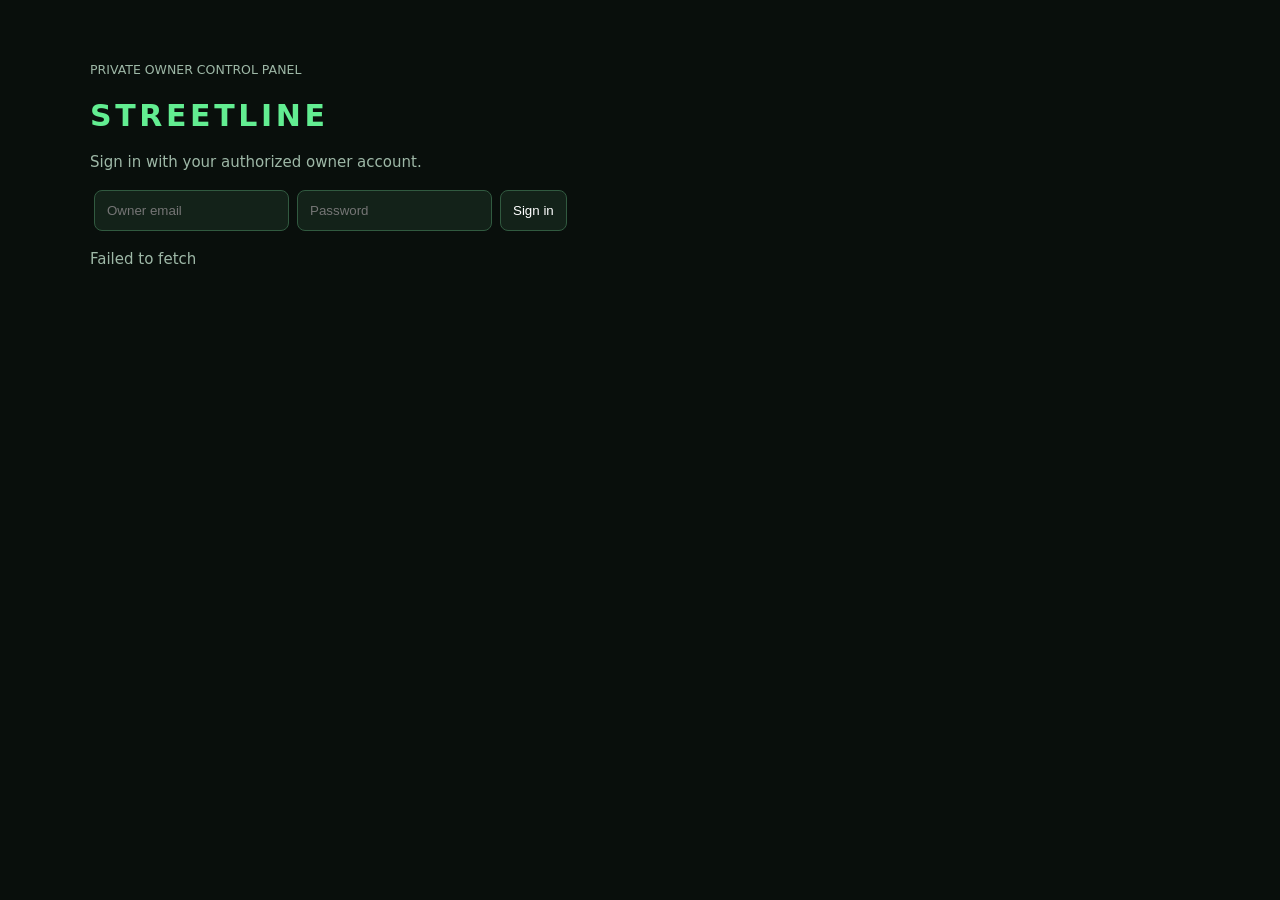
<file: admin.html>
<!doctype html><html lang="en"><meta charset="utf-8"><meta name="viewport" content="width=device-width,initial-scale=1"><title>STREETLINE Owner Dashboard</title><style>body{margin:0;background:#090f0c;color:#e5f5eb;font:15px system-ui}main{max-width:1100px;margin:40px auto;padding:20px}h1{letter-spacing:.12em;color:#62ed91}input,button{padding:12px;background:#132219;color:#fff;border:1px solid #315a40;border-radius:8px;margin:4px}#cards{display:grid;grid-template-columns:repeat(3,1fr);gap:12px}.card{background:#112017;padding:20px;border:1px solid #25442f;border-radius:12px}.card b{display:block;font-size:32px}table{width:100%;border-collapse:collapse}td,th{padding:12px;text-align:left;border-bottom:1px solid #284031}.scroll{overflow:auto}small,p{color:#9eb8a7}button{cursor:pointer}#dashboard{display:none}</style><main><small>PRIVATE OWNER CONTROL PANEL</small><h1>STREETLINE</h1><section id="login"><p>Sign in with your authorized owner account.</p><form id="form"><input id="email" type="email" required placeholder="Owner email" autocomplete="username"><input id="password" type="password" required placeholder="Password" autocomplete="current-password"><button>Sign in</button></form></section><p id="online-status">Connecting…</p><section id="dashboard"><button id="refresh">Refresh</button><button id="logout">Sign out</button><p>Active means seen within the last 2 minutes. Progress is player-reported, not a verified competitive score.</p><div id="cards"></div><h2>Recent player activity</h2><div class="scroll"><table><thead><tr><th>Player</th><th>Type</th><th>Last seen</th><th>Day</th><th>Net worth</th><th>Location</th><th>Businesses / Properties</th></tr></thead><tbody id="players"></tbody></table></div><h2>Recent milestones</h2><div id="milestones"></div><h2>Recent sessions</h2><div id="sessions"></div></section></main><script src="config.js"></script><script src="online.js"></script><script>
const esc=s=>String(s??'').replace(/[&<>"']/g,c=>({'&':'&amp;','<':'&lt;','>':'&gt;','"':'&quot;',"'":'&#39;'}[c]));const when=s=>new Date(s).toLocaleString();let timer;
async function refresh(){try{const api=slOnline;const admin=await api.request('/rest/v1/rpc/sl_is_admin','POST',{});if(!admin)throw Error('This account is not an authorized owner.');const [p,r,a,s]=await Promise.all(['/sl_players?order=last_seen.desc&limit=200','/sl_runs?order=updated_at.desc&limit=500','/sl_achievements?order=earned_at.desc&limit=100','/sl_sessions?order=last_seen.desc&limit=100'].map(x=>api.request('/rest/v1'+x)));document.getElementById('dashboard').style.display='block';document.getElementById('login').style.display='none';document.getElementById('online-status').textContent='Updated '+new Date().toLocaleTimeString()+' · recent records only';const active=p.filter(x=>Date.now()-new Date(x.last_seen)<120000).length;document.getElementById('cards').innerHTML=[['Active now',active],['Recent players',p.length],['Recent milestones',a.length]].map(x=>'<div class="card">'+x[0]+'<b>'+x[1]+'</b></div>').join('');document.getElementById('players').innerHTML=p.map(x=>{const run=r.find(y=>y.player_id===x.id)?.snapshot||{};return '<tr><td>'+esc(x.name)+'<br><small>'+esc(x.id.slice(0,8))+'</small></td><td>'+(x.account?'Account':'Guest')+'</td><td>'+esc(when(x.last_seen))+'</td><td>'+esc(run.day||'—')+'</td><td>'+esc(run.onlineNetWorth==null?'—':'$'+Number(run.onlineNetWorth).toLocaleString())+'</td><td>'+esc(run.location||'—')+'</td><td>'+Object.keys(run.businesses||{}).length+' / '+Object.keys(run.properties||{}).length+'</td></tr>';}).join('')||'<tr><td>No players yet.</td></tr>';const name=id=>p.find(x=>x.id===id)?.name||id.slice(0,8);document.getElementById('milestones').innerHTML=a.map(x=>'<p>'+esc(name(x.player_id))+' · '+esc(x.code.replaceAll('_',' '))+' · '+esc(when(x.earned_at))+'</p>').join('')||'<p>No achievements yet.</p>';document.getElementById('sessions').innerHTML=s.map(x=>'<p>'+esc(name(x.player_id))+' · Started '+esc(when(x.started_at))+' · Last seen '+esc(when(x.last_seen))+'</p>').join('')||'<p>No sessions yet.</p>';}catch(e){document.getElementById('dashboard').style.display='none';document.getElementById('online-status').textContent=e.message;}}
document.getElementById('form').onsubmit=async e=>{e.preventDefault();try{const cfg=STREETLINE_ONLINE;const r=await fetch(cfg.url+'/auth/v1/token?grant_type=password',{method:'POST',headers:{apikey:cfg.key,'Content-Type':'application/json'},body:JSON.stringify({email:email.value,password:password.value})});const d=await r.json();if(!r.ok)throw Error(d.msg||d.error_description||'Sign-in failed');localStorage.setItem('sl-online-auth',JSON.stringify(d));location.reload();}catch(e){document.getElementById('online-status').textContent=e.message;}};document.getElementById('refresh').onclick=refresh;document.getElementById('logout').onclick=async()=>{try{await slOnline.request('/auth/v1/logout','POST',{});}finally{localStorage.removeItem('sl-online-auth');location.reload();}};slOnline.ready.then(refresh);timer=setInterval(refresh,30000);
</script></html>
</file>
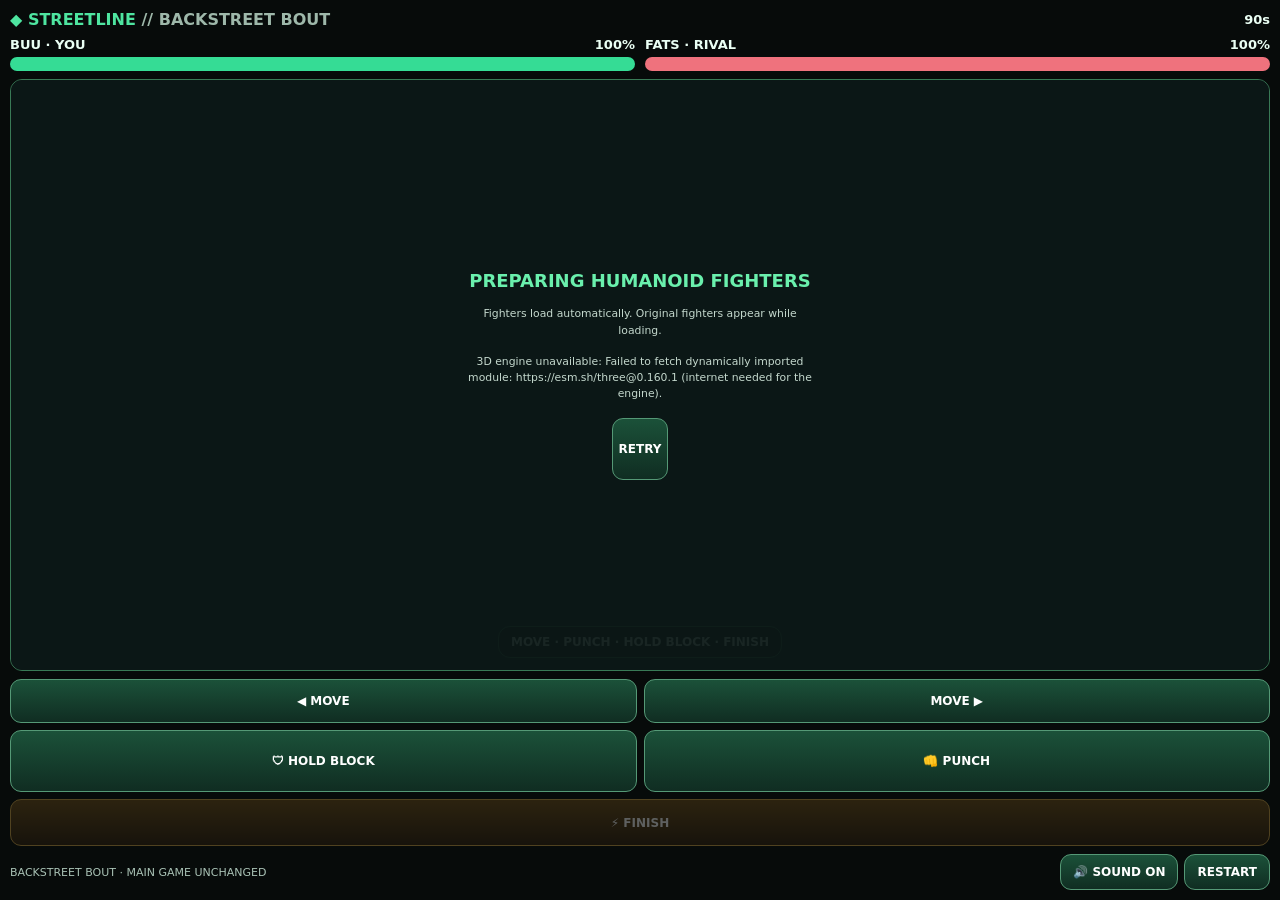
<file: streetline-fight.html>
<!doctype html><html><head><meta charset="utf-8"><meta name="viewport" content="width=device-width,initial-scale=1,viewport-fit=cover">
<title>STREETLINE | Street Combat V58</title><style>
*{box-sizing:border-box;user-select:none;-webkit-user-select:none;-webkit-touch-callout:none}body{margin:0;background:#070b0a;color:#eafff4;font:13px system-ui}main{height:100dvh;display:flex;flex-direction:column;gap:8px;padding:10px}header{display:flex;justify-content:space-between;align-items:center}h1{margin:0;font-size:16px;color:#4ee5a0}.hud{display:flex;gap:10px}.meter{flex:1}.cap{display:flex;justify-content:space-between;font-weight:700;margin-bottom:5px}.bar{height:14px;border-radius:9px;background:#263c32;overflow:hidden}.bar>div{height:100%;background:#35dc95;width:100%;transition:width .1s}.bar .enemy{background:#ef727d}#stage{flex:1;position:relative;min-height:180px;overflow:hidden;border:1px solid #397a56;border-radius:12px;background:#142321}canvas{width:100%;height:100%;display:block}#msg{position:absolute;bottom:12px;left:50%;transform:translateX(-50%);background:#06160edc;border:1px solid #3c7a57;padding:8px 12px;border-radius:12px;white-space:nowrap;font-weight:700;font-size:12px}#overlay{position:absolute;inset:0;background:#0b1716ef;display:flex;flex-direction:column;justify-content:center;align-items:center;text-align:center;gap:15px;padding:20px}#overlay strong{font-size:18px;color:#6af0ad}#overlay small{max-width:350px;line-height:1.5;color:#c4d8cd}.controls{display:grid;grid-template-columns:repeat(2,1fr);gap:7px}.controls #left,.controls #right{min-height:44px}.controls #block{grid-column:1}.controls #punch{grid-column:2}.controls #finish{grid-column:1/-1;min-height:47px;background:linear-gradient(#72501b,#35230f);border-color:#d7a84a}button{touch-action:none;border:1px solid #559976;border-radius:11px;min-height:62px;background:linear-gradient(#1b5139,#102d22);color:white;font:bold 12px system-ui}button:active{background:#2c835c}button:disabled{opacity:.35}#finish{background:#514321}footer{display:flex;justify-content:space-between;align-items:center;color:#a9c2b5;font-size:11px}footer button{min-height:36px;padding:7px 12px}@media(max-height:690px){button{min-height:46px}}
#victory{position:absolute;inset:0;z-index:4;display:none;align-items:center;justify-content:center;flex-direction:column;pointer-events:none;background:linear-gradient(transparent 20%,#020c09b9);text-align:center}
#victory.show{display:flex;animation:winfade .7s both}#victory h2{font-size:clamp(30px,9vw,58px);letter-spacing:4px;color:#63ffae;text-shadow:0 4px 25px #00f48b;margin:0}#victory p{font-size:13px;letter-spacing:3px;font-weight:800}#victory button{pointer-events:auto;min-height:46px;padding:0 28px;margin-top:14px}
@keyframes winfade{from{opacity:0;transform:scale(1.15)}to{opacity:1;transform:scale(1)}}
.upload-anim{background:#25382f;border:1px solid #477a5c;border-radius:7px;padding:9px 4px;text-align:center;font-weight:800;font-size:11px;cursor:pointer}.upload-anim.loaded{background:#156d43;border-color:#55e69b;color:white}#loadModels label{cursor:pointer}#loadModels label.loaded{background:#156d43!important}
#loadModels,#animationUploads,#uploadStatus{display:none!important}
/* Comic-book impact bursts, positioned above the fighter who was hit */
#comicLayer{position:absolute;inset:0;pointer-events:none;overflow:hidden;z-index:3}
.comic-hit{position:absolute;left:0;top:0;transform:translate(-50%,-50%);font-family:Impact,'Arial Black',system-ui,sans-serif;font-size:clamp(28px,8vw,64px);font-weight:1000;font-style:italic;letter-spacing:-2px;white-space:nowrap;color:#fff02c;-webkit-text-stroke:2px #15151a;text-shadow:4px 5px 0 #e42d37,7px 8px 0 #101318,0 0 18px #ffe458;animation:comicBurst .66s cubic-bezier(.2,.8,.2,1) forwards;will-change:transform,opacity}
.comic-hit::before{content:'';position:absolute;z-index:-1;inset:-18px -23px;background:#ff4e32;clip-path:polygon(50% 0%,59% 25%,77% 5%,76% 33%,100% 26%,83% 49%,100% 70%,75% 70%,78% 100%,57% 78%,46% 100%,37% 75%,13% 91%,20% 63%,0% 51%,22% 40%,7% 17%,35% 29%);filter:drop-shadow(2px 3px 0 #17151c)}
.comic-hit.blocked{color:#a9faff;font-size:clamp(23px,6vw,47px);text-shadow:3px 4px 0 #1168bd,6px 7px 0 #101318}.comic-hit.blocked::before{background:#3b90ec}
.comic-hit.finish{color:#fff;font-size:clamp(37px,10vw,76px);text-shadow:4px 5px 0 #f62c48,8px 9px 0 #15131b}
@keyframes comicBurst{0%{transform:translate(-50%,-50%) rotate(-14deg) scale(.18);opacity:0}22%{transform:translate(-50%,-50%) rotate(6deg) scale(1.24);opacity:1}58%{transform:translate(-50%,-62%) rotate(-5deg) scale(1)}100%{transform:translate(-50%,-115%) rotate(4deg) scale(.82);opacity:0}}
@media(prefers-reduced-motion:reduce){.comic-hit{animation-duration:.3s}}
</style></head><body><main><header><h1>◆ STREETLINE <span style="color:#9eb8aa">// BACKSTREET BOUT</span></h1><b id="time">90s</b></header>
<div class="hud"><div class="meter"><div class="cap"><span>BUU · YOU</span><span id="n0">100%</span></div><div class="bar"><div id="hp0"></div></div></div><div class="meter"><div class="cap"><span>FATS · RIVAL</span><span id="n1">100%</span></div><div class="bar"><div class="enemy" id="hp1"></div></div></div></div>
<div id="loadModels" style="display:none;grid-template-columns:1fr 1fr;gap:7px"><label style="background:#247f50;padding:10px;text-align:center;border-radius:9px;font-weight:800" for="buuFile">① BUU MODEL</label><input id="buuFile" type="file" accept=".fbx" hidden><label style="background:#8a3840;padding:10px;text-align:center;border-radius:9px;font-weight:800" for="fatsFile">② FATS MODEL</label><input id="fatsFile" type="file" accept=".fbx" hidden></div><div id="animationUploads" style="display:none;grid-template-columns:1fr 1fr;gap:6px;margin-top:3px">
<label class="upload-anim" for="walkFile">③ WALKING<input id="walkFile" type="file" accept=".fbx" hidden></label>
<label class="upload-anim" for="blockFile">④ BLOCK<input id="blockFile" type="file" accept=".fbx" hidden></label>
<label class="upload-anim" for="punchFile">⑤ JAB CROSS<input id="punchFile" type="file" accept=".fbx" hidden></label>
<label class="upload-anim" for="hitFile">⑥ HIT REACTION<input id="hitFile" type="file" accept=".fbx" hidden></label>
</div><div id="uploadStatus" style="display:none" aria-live="polite"></div><div id="stage"><div id="comicLayer" aria-hidden="true"></div><div id="victory"><h2 id="winTitle">VICTORY</h2><p id="winSubtitle">STREET RESPECT EARNED</p><button id="again">RETURN TO STREETLINE →</button></div><div id="msg">MOVE · PUNCH · HOLD BLOCK · FINISH</div><div id="overlay"><strong>PREPARING HUMANOID FIGHTERS</strong><small>Fighters load automatically. Original fighters appear while loading.</small><small id="status">Starting 3D engine...</small><button id="retry" style="display:none" onclick="location.reload()">RETRY</button></div></div>
<div class="controls"><button id="left">◀ MOVE</button><button id="right">MOVE ▶</button><button id="block">🛡 HOLD BLOCK</button><button id="punch">👊 PUNCH</button><button id="finish" disabled>⚡ FINISH</button></div>
<footer><span>BACKSTREET BOUT · MAIN GAME UNCHANGED</span><div style="display:flex;gap:6px"><button id="soundToggle" aria-pressed="true">🔊 SOUND ON</button><button id="restart">RESTART</button></div></footer></main>
<script type="module">
const $=x=>document.getElementById(x), say=s=>$('msg').textContent=s;
let THREE,FBXLoader,scene,camera,renderer,actors=[],live=false,remaining=90,energy=0,last=0,ending=null;
const keys={left:false,right:false,block:false},stage=$('stage');
const clamp=(x,a,b)=>Math.max(a,Math.min(b,x)), ease=t=>t*t*(3-2*t);
function mesh(g,m,parent,x=0,y=0,z=0){const o=new THREE.Mesh(g,m);o.position.set(x,y,z);parent.add(o);return o}
function makeFighter(i){
 const main=new THREE.Group();scene.add(main);
 const root=new THREE.Group();main.add(root);
 const skin=new THREE.MeshStandardMaterial({color:i?0x9e694c:0x865439,roughness:.88});
 const cloth=new THREE.MeshStandardMaterial({color:i?0xa12530:0x101419,roughness:.85});
 const trim=new THREE.MeshStandardMaterial({color:i?0x2a2024:0x353d43,roughness:.65});
 const pants=new THREE.MeshStandardMaterial({color:i?0x363338:0x20242b,roughness:.94});
 const hair=new THREE.MeshStandardMaterial({color:i?0x14100e:0x151515,roughness:1});
 const shoe=new THREE.MeshStandardMaterial({color:i?0xe1d8d3:0x0b0d11,roughness:.85});
 const dark=new THREE.MeshStandardMaterial({color:0x171514,roughness:.9});
 const metal=new THREE.MeshStandardMaterial({color:0xbda366,metalness:.7,roughness:.32});
 const sphere=(par,r,mat,x,y,z,sy=1,sx=1,sz=1)=>{let o=mesh(new THREE.SphereGeometry(r,18,14),mat,par,x,y,z);o.scale.set(sx,sy,sz);return o};
 const cyl=(par,top,bottom,h,mat,x,y,z)=>mesh(new THREE.CylinderGeometry(top,bottom,h,12),mat,par,x,y,z);
 const torso=new THREE.Group();torso.position.y=1.39;root.add(torso);
 // Sculpted garment shells replace the spherical "toy" silhouette.
 const tapered=(par,rTop,rBottom,h,mat,x,y,z,depth=1)=>{const o=mesh(new THREE.CylinderGeometry(rTop,rBottom,h,16,1),mat,par,x,y,z);o.scale.z=depth;return o};
 const stitch=new THREE.MeshStandardMaterial({color:i?0xf4b1a1:0x485b5e,roughness:.86});
 const blackFabric=new THREE.MeshStandardMaterial({color:0x0c1014,roughness:.95});
 const puff=new THREE.MeshStandardMaterial({color:0x1b2027,roughness:.47,metalness:.04});
 const gold=new THREE.MeshStandardMaterial({color:0xe0b453,metalness:.75,roughness:.26});
 const jean=new THREE.MeshStandardMaterial({color:i?0x343b40:0x25292d,roughness:1});

 // Athletic human silhouette: tapered waist, broad shoulders, chest and jacket layers
 tapered(torso,.48,.33,.77,cloth,0,.08,0,.63);
 tapered(torso,.34,.31,.35,cloth,0,-.33,0,.71);
 tapered(torso,.33,.32,.15,blackFabric,0,-.49,0,.73);
 
 
 // jacket opening, zipper, lapels, seam piping
 mesh(new THREE.BoxGeometry(.023,.62,.026),trim,torso,0,.02,.259);
 for(const side of [-1,1]){
  const lapel=mesh(new THREE.BoxGeometry(.10,.34,.045),cloth,torso,side*.115,.27,.252);
  lapel.rotation.z=side*.30;
  mesh(new THREE.BoxGeometry(.025,.30,.018),trim,torso,side*.17,.21,.284).rotation.z=side*.30;
  mesh(new THREE.BoxGeometry(.16,.025,.022),trim,torso,side*.22,-.23,.233);
 }
 cyl(torso,.13,.15,.19,skin,0,.59,0);
 const head=new THREE.Group();head.position.y=.77;torso.add(head);
 // Face: skull, jaw, nose, ears, eyes, eyebrows, beard
 sphere(head,.244,skin,0,.075,0,1.15,.90,.86);
 sphere(head,.185,skin,0,-.065,.015,.74,.90,.82);
 sphere(head,.078,skin,0,.025,.213,1.0,.48,.85);
 for(const side of [-1,1]){
  sphere(head,.065,skin,side*.235,.045,0,1.12,.48,.55);
  sphere(head,.030,dark,side*.087,.116,.211,.60,1.16,.35);
  sphere(head,.021,hair,side*.087,.162,.217,.30,1.45,.38);
  sphere(head,.040,hair,side*.124,-.052,.181,.45,.85,.3);
 }
 sphere(head,.086,hair,0,-.12,.173,.24,1.1,.30);
 if(i){
  // Durag-like fitted headwear and rear knot
  sphere(head,.25,hair,0,.247,-.017,.49,1,.96);
  mesh(new THREE.BoxGeometry(.45,.035,.03),trim,head,0,.194,.168);
  sphere(head,.045,hair,0,.13,-.235,1.4,.9,.7);
 }else{
  // Buu: locs and shaped hairline
  sphere(head,.255,hair,0,.278,-.02,.47,1.02,.97);
  for(let j=0;j<12;j++){const x=((j%4)-1.5)*.11,z=-.13+Math.floor(j/4)*.11;sphere(head,.063,hair,x,.355,z,.9,1,.9)}
 }
 const arms=[];
 for(let sign of [-1,1]){
  const shoulder=new THREE.Group();shoulder.position.set(sign*.395,.43,0);torso.add(shoulder);
  sphere(shoulder,.18,cloth,0,-.08,0,1.06,1.13,1.05);
  const upper=tapered(shoulder,.145,.115,.44,cloth,0,-.31,0,.9);
  sphere(shoulder,.115,cloth,0,-.50,0);
  const elbow=new THREE.Group();elbow.position.y=-.55;shoulder.add(elbow);
  tapered(elbow,.115,.09,.42,cloth,0,-.22,0,.9);
  // wrist cuff and articulated glove/fist
  cyl(elbow,.12,.105,.085,blackFabric,0,-.42,0);
  const fist=sphere(elbow,.145,skin,0,-.52,.02,.8,1.04,.84);
  for(let n=0;n<3;n++)sphere(elbow,.036,skin,(n-1)*.074,-.57,.126,.55,1,.7);
  arms.push({shoulder,elbow,fist,sign});
 }
 const legs=[];
 for(let sign of [-1,1]){
  const hip=new THREE.Group();hip.position.set(sign*.20,1.03,0);root.add(hip);
  sphere(hip,.19,pants,0,-.10,0,.8,1,.8);
  tapered(hip,.18,.155,.60,jean,0,-.41,0,.88);
  const knee=new THREE.Group();knee.position.y=-.78;hip.add(knee);
  sphere(knee,.143,jean,0,0,0,.78,1,.84);
  tapered(knee,.14,.115,.55,jean,0,-.33,0,.88);
  const sneaker=mesh(new THREE.BoxGeometry(.285,.17,.44),shoe,knee,0,-.72,.12);
  mesh(new THREE.BoxGeometry(.25,.025,.25),stitch,knee,0,-.625,.18);
  for(let l=0;l<3;l++)mesh(new THREE.BoxGeometry(.16,.008,.013),trim,knee,0,-.64-l*.025,.33);
  mesh(new THREE.BoxGeometry(.11,.17,.035),trim,hip,sign*.13,-.29,.13);
  mesh(new THREE.BoxGeometry(.28,.025,.43),trim,knee,0,-.81,.115);
  legs.push({hip,knee,sign});
 }
 // Streetwear identity: distinct silhouettes, layered fabric and hardware.
 if(i===0){
  // Buu: oversized black quilted puffer with stitched panels.
  for(const side of [-1,1]){
   for(let row=0;row<3;row++){
    const panel=mesh(new THREE.BoxGeometry(.185,.13,.065),puff,torso,side*.205,.33-row*.19,.236);
    panel.rotation.z=side*.06;
    mesh(new THREE.BoxGeometry(.18,.012,.072),stitch,torso,side*.205,.27-row*.19,.258);
   }
  }
  for(const arm of arms){
   for(let n=0;n<3;n++){const pad=sphere(arm.shoulder,.145,puff,0,-.15-n*.145,.005,.53,1.03,1.05);}
  }
  for(let k=0;k<12;k++){
   const loc=sphere(head,.045,hair,Math.cos(k*.525)*.22,.27,Math.sin(k*.525)*.20,.85,.75,.9);
   const strand=mesh(new THREE.CapsuleGeometry(.038,.17,4,7),hair,head,Math.cos(k*.525)*.23,.10,Math.sin(k*.525)*.22);
   strand.rotation.z=Math.cos(k*.525)*.27;
  }
 }else{
  // Fats: red bomber jacket, durag, cargos and contrast cuffs.
  tapered(torso,.35,.33,.095,blackFabric,0,-.43,0,.77);
  for(const arm of arms){
   mesh(new THREE.BoxGeometry(.19,.07,.04),blackFabric,arm.shoulder,0,-.40,.12);
   mesh(new THREE.BoxGeometry(.14,.055,.04),trim,arm.shoulder,0,-.15,.14);
  }
  for(const leg of legs){
   const pocket=mesh(new THREE.BoxGeometry(.22,.19,.07),pants,leg.hip,leg.sign*.03,-.36,.18);
   mesh(new THREE.BoxGeometry(.22,.025,.08),trim,leg.hip,leg.sign*.03,-.26,.22);
  }
  mesh(new THREE.BoxGeometry(.065,.28,.025),hair,head,.13,-.02,-.22).rotation.z=-.25;
  for(const side of [-1,1]){
   mesh(new THREE.BoxGeometry(.11,.16,.075),blackFabric,torso,side*.18,.51,.18).rotation.z=side*.34;
   mesh(new THREE.BoxGeometry(.09,.028,.018),trim,torso,side*.26,-.14,.26);
  }
 }
 // Front-facing features and fitted accessories
 sphere(head,.018,skin,0,-.03,.263,.9,1.1,1);
 mesh(new THREE.BoxGeometry(.105,.013,.018),dark,head,0,-.135,.218);
 for(const side of [-1,1]){
  mesh(new THREE.BoxGeometry(.065,.022,.018),dark,head,side*.09,.105,.225);
  mesh(new THREE.BoxGeometry(.035,.015,.012),trim,head,side*.075,.067,.239);
 }
 // Waistband, pockets, belt and necklace
 cyl(root,.29,.31,.16,pants,0,1.035,0);
 mesh(new THREE.BoxGeometry(.52,.06,.06),dark,root,0,1.075,.25);
 mesh(new THREE.BoxGeometry(.09,.065,.02),metal,root,0,1.075,.288);
 for(let n=0;n<(i?1:2);n++){
  const chain=mesh(new THREE.TorusGeometry(.16+n*.028,.012,7,26,Math.PI),gold,torso,0,.43-n*.025,.255);
  chain.rotation.z=Math.PI;
 }
 mesh(new THREE.BoxGeometry(.065,.11,.025),gold,torso,0,.18,.28);
 main.position.x=i?1.55:-1.55;main.rotation.y=i?-Math.PI/2:Math.PI/2;
 return {main,root,torso,head,arms,legs,x:main.position.x,hp:100,busy:0,total:0,kind:'',hit:false,stun:0,dodge:0,guard:false,guardTime:0,ai:.6,combo:0,phase:0};
}
function sceneSetup(){
 scene=new THREE.Scene();scene.background=new THREE.Color(0x090e19);scene.fog=new THREE.FogExp2(0x0a1018,.032);
 camera=new THREE.PerspectiveCamera(38,1,.1,90);camera.position.set(0,2.15,3.85);camera.lookAt(0,1.25,0);
 renderer=new THREE.WebGLRenderer({antialias:true,alpha:false});
 renderer.setPixelRatio(Math.min(devicePixelRatio,1.5));renderer.outputColorSpace=THREE.SRGBColorSpace;
 renderer.toneMapping=THREE.ACESFilmicToneMapping;renderer.toneMappingExposure=1.35;
 stage.prepend(renderer.domElement);
 scene.add(new THREE.HemisphereLight(0x7895c2,0x22221e,1.75));
 const moon=new THREE.DirectionalLight(0x9cbbff,2.2);moon.position.set(-4,9,-2);scene.add(moon);
 const orange=new THREE.PointLight(0xff963c,65,15);orange.position.set(-5,5,1);scene.add(orange);
 const green=new THREE.PointLight(0x28e59a,25,9);green.position.set(4,3,-1);scene.add(green);
 const mat=(color,roughness=.85,metalness=0)=>new THREE.MeshStandardMaterial({color,roughness,metalness});
 const ground=mesh(new THREE.PlaneGeometry(70,45),mat(0x1c2429,.23,.12),scene);
 ground.rotation.x=-Math.PI/2;
 // Pavement cracks and puddles catch the streetlight.
 for(let j=0;j<32;j++){
  const x=((j*47)%113)/10-5.6,z=((j*31)%73)/10-3.2;
  const puddle=mesh(new THREE.CircleGeometry(.18+(j%5)*.14,18),mat(0x253f48,.06,.48),scene,x,.013,z);
  puddle.rotation.x=-Math.PI/2;puddle.scale.y=.42;
 }
 for(let j=0;j<23;j++){
  const x=((j*17)%107)/10-5.3,z=((j*29)%65)/10-2.8;
  const crack=mesh(new THREE.BoxGeometry(.45+(j%3)*.3,.008,.018),mat(0x0c1114),scene,x,.018,z);
  crack.rotation.y=j*.57;
 }
 // Brick buildings with windows and rooflines, deliberately behind the fight.
 const brick=mat(0x292c32),brick2=mat(0x342e2b),windowGlow=new THREE.MeshBasicMaterial({color:0xb68c55});
 for(let j=0;j<11;j++){
  const x=(j-5)*2.35,h=5+(j*7%5)*1.5,z=-8.8-(j%3)*1.4;
  mesh(new THREE.BoxGeometry(2.32,h,2.3),j%2?brick:brick2,scene,x,h/2,z);
  for(let y=1.7;y<h-.6;y+=1.6)for(let w of [-.63,.63]){
   const lit=(j+Math.floor(y)+Math.round(w*4))%3!==0;
   mesh(new THREE.BoxGeometry(.53,.73,.05),lit?windowGlow:mat(0x0c1820),scene,x+w,y,z+1.18);
   mesh(new THREE.BoxGeometry(.58,.055,.09),mat(0x111619),scene,x+w,y+.4,z+1.23);
  }
 }
 // Chain link perimeter and horizontal support rails.
 const metal=mat(0x68716e,.55,.6);
 for(let x=-10;x<=10;x+=1.5)mesh(new THREE.CylinderGeometry(.028,.028,2.9,6),metal,scene,x,1.45,-4.4);
 for(let y of [.25,1.6,2.85])mesh(new THREE.BoxGeometry(20,.04,.05),metal,scene,0,y,-4.4);
 const fenceMat=new THREE.LineBasicMaterial({color:0x677976,transparent:true,opacity:.28});
 const verts=[];
 for(let x=-10;x<10;x+=.33)for(let y=.25;y<2.75;y+=.42){
  verts.push(x,y,-4.37,x+.33,y+.42,-4.37,x+.33,y,-4.37,x,y+.42,-4.37);
 }
 const geo=new THREE.BufferGeometry();geo.setAttribute('position',new THREE.Float32BufferAttribute(verts,3));
 scene.add(new THREE.LineSegments(geo,fenceMat));
 // Parked cars on the edges of the arena.
 function car(x,z,color){
  const body=mat(color,.35,.32),glass=mat(0x101d27,.16,.48),rubber=mat(0x090b0e);
  mesh(new THREE.BoxGeometry(2.15,.46,.96),body,scene,x,.45,z);
  mesh(new THREE.BoxGeometry(1.06,.46,.84),glass,scene,x,.86,z);
  for(let side of [-1,1])for(let ax of [-.69,.69]){
   const wheel=mesh(new THREE.CylinderGeometry(.25,.25,.12,12),rubber,scene,x+ax,.24,z+side*.49);
   wheel.rotation.x=Math.PI/2;
  }
  for(let ax of [-.82,.82])mesh(new THREE.BoxGeometry(.20,.14,.04),new THREE.MeshBasicMaterial({color:0xffe8ac}),scene,x+ax,.47,z+.49);
 }
 car(-6.6,-3.1,0x111518);car(6.5,-3.3,0x282b30);
 // Sodium street lamps with warm pools of light.
 for(const x of [-7.6,7.6]){
  mesh(new THREE.CylinderGeometry(.05,.07,6.8,8),metal,scene,x,3.4,-3.2);
  mesh(new THREE.BoxGeometry(1.2,.09,.09),metal,scene,x+(x<0?.55:-.55),6.6,-3.2);
  const lamp=mesh(new THREE.BoxGeometry(.6,.11,.35),new THREE.MeshBasicMaterial({color:0xffcb79}),scene,x+(x<0?1.05:-1.05),6.54,-3.2);
  const glow=new THREE.PointLight(0xffa847,37,12);glow.position.copy(lamp.position);scene.add(glow);
 }
 // Crowd silhouettes beyond the fence; low polygon to keep mobile rendering light.
 const crowdSkin=[mat(0x684a38),mat(0x916a4e),mat(0x48372e)];
 const jackets=[mat(0x12191e),mat(0x30363c),mat(0x292328),mat(0x202c25)];
 for(let j=0;j<24;j++){
  const x=-9.2+j*.8,z=-5.15-(j%3)*.23,headY=1.5+(j%4)*.07;
  mesh(new THREE.CapsuleGeometry(.22,.7,3,6),jackets[j%4],scene,x,.75,z);
  mesh(new THREE.SphereGeometry(.17,8,6),crowdSkin[j%3],scene,x,headY,z);
 }
 // Street props at perimeter.
 for(const x of [-8.6,8.5]){
  mesh(new THREE.CylinderGeometry(.42,.42,1.05,12),mat(0x3a2620,.62,.35),scene,x,.52,-1.8);
  for(let y of [.2,.8])mesh(new THREE.TorusGeometry(.42,.025,5,16),metal,scene,x,y,-1.8).rotation.x=Math.PI/2;
 }
 for(let j=0;j<6;j++)mesh(new THREE.BoxGeometry(1.1,.2,.7),mat(0x4a3926),scene,7.4+(j%2)*.1,.13+j*.21,-4.0);
 function resize(){let w=stage.clientWidth,h=stage.clientHeight;camera.aspect=w/h;camera.updateProjectionMatrix();renderer.setSize(w,h,false)}
 window.addEventListener('resize',resize);resize();
 actors=[makeFighter(0),makeFighter(1)];reset();
}
function cleanOriginalHeadwear(model){
 // Remove only independently modeled accessories. Never remove the head, face,
 // skeleton, or combined skinned body mesh.
 let hidden=0;
 model.traverse(o=>{
   if(!o.isMesh)return;
   const n=(o.name+' '+(Array.isArray(o.material)?o.material.map(m=>m?.name).join(' '):o.material?.name||'')).toLowerCase();
   if(/(headphone|headset|earphone|baseballcap|baseball_cap|snapback|visor|hatmesh|capmesh)/.test(n)
      && !/(body|face|skin|headmesh)/.test(n)){
     o.visible=false;hidden++;
   }
 });
 return hidden;
}
function fitHeadDetails(model,i,sourceHeight){
 const bones=[];model.traverse(o=>{if(o.isBone&&/(^|[:_])Head$/i.test(o.name))bones.push(o)});
 const head=bones[0];if(!head)return false;
 const u=sourceHeight/185;
 const hair=new THREE.MeshStandardMaterial({color:0x100e0e,roughness:1});
 const cloth=new THREE.MeshStandardMaterial({color:0x151519,roughness:1,side:THREE.DoubleSide});
 const detail=new THREE.Group();detail.name=i?'Fats_Durag_V57':'Buu_Locs_V57';head.add(detail);
 if(i===0){
   // Locs extend beyond the cap outline so they remain visible in the side-on fight camera.
   const roots=[[-7,10,1],[-4.5,12,3],[-2,12,4],[1,12,4],[4,12,3],[7,10,1],[-8,9,-3],[-5,12,-4],[-2,13,-5],[2,13,-5],[5,12,-4],[8,9,-3],[-6,9,6],[6,9,6]];
   roots.forEach(([x,y,z],n)=>{
     const drift=n%2?1:-1;
     const path=new THREE.CatmullRomCurve3([
       new THREE.Vector3(x*u,y*u,z*u),
       new THREE.Vector3((x+drift)*u,(y+2)*u,(z+2)*u),
       new THREE.Vector3((x+drift*1.5)*u,(y-4-(n%3)*2)*u,(z+3.5)*u)
     ]);
     detail.add(new THREE.Mesh(new THREE.TubeGeometry(path,9,.95*u,7,false),hair));
   });
 }else{
   // Thin fabric shell and visible tied tails; no oversized helmet or rigid add-ons.
   const crown=new THREE.Mesh(new THREE.SphereGeometry(10*u,24,12,0,Math.PI*2,0,Math.PI*.52),cloth);
   crown.scale.set(1,.65,1);crown.position.set(0,8.3*u,-1.1*u);detail.add(crown);
   const band=new THREE.Mesh(new THREE.TorusGeometry(9.1*u,.55*u,6,28,Math.PI),hair);
   band.rotation.x=Math.PI/2;band.position.set(0,7.7*u,2.5*u);detail.add(band);
   for(const [j,x] of [-1,1].entries()){
     const tail=new THREE.Mesh(new THREE.CapsuleGeometry(.9*u,8*u,4,7),cloth);
     tail.position.set((j?2.2:-2.2)*u,-1*u,-10.4*u);
     tail.rotation.x=-.3;tail.rotation.z=(j?.18:-.18);detail.add(tail);
   }
 }
 return true;
}
async function loadRealFighter(i,file){
 const a=actors[i];say(`LOADING ${i?"FATS":"BUU"}...`);
 try {
  const loader=new FBXLoader();const data=await file.arrayBuffer();const model=loader.parse(data,"");
  const bounds=new THREE.Box3().setFromObject(model),height=bounds.getSize(new THREE.Vector3()).y;
  if(!Number.isFinite(height)||height<.001)throw Error("No character mesh in this FBX");
  model.scale.multiplyScalar(1.92/height);model.updateMatrixWorld(true);
  const box=new THREE.Box3().setFromObject(model);const center=box.getCenter(new THREE.Vector3());
  model.position.set(-center.x,-box.min.y,-center.z);
  model.traverse(o=>{if(o.isMesh){o.castShadow=true;o.frustumCulled=false}});
  // V55: keep the original FBX texture atlas intact. Color only vertices
  // skinned to torso/arm bones, avoiding the shared UV-island bleed in V55.
  if(i===1){
    let changed=0;
    model.traverse(o=>{
      if(!o.isSkinnedMesh||!o.skeleton||!o.geometry||!o.material)return;
      const g=o.geometry;
      const si=g.getAttribute('skinIndex'),sw=g.getAttribute('skinWeight');
      if(!si||!sw)return;
      const jacketBones=new Set();
      o.skeleton.bones.forEach((bone,k)=>{
        if(/(Spine|Chest|Shoulder|Arm|ForeArm)/i.test(bone.name)&&!/(Hand|Finger|Thumb|Leg|Foot)/i.test(bone.name))jacketBones.add(k);
      });
      if(!jacketBones.size)return;
      const weights=new Float32Array(si.count);
      for(let v=0;v<si.count;v++){
        let w=0;
        for(let j=0;j<4;j++)if(jacketBones.has(Math.round(si.getComponent(v,j))))w+=sw.getComponent(v,j);
        // No color on hips, legs, hands, shoes, or face.
        weights[v]=Math.max(0,Math.min(1,(w-.38)/.38));
      }
      g.setAttribute('streetlineJacketMask',new THREE.Float32BufferAttribute(weights,1));
      const materials=Array.isArray(o.material)?o.material:[o.material];
      const recolored=materials.map(original=>{
        if(!original)return original;
        const m=original.clone();
        m.onBeforeCompile=shader=>{
          shader.vertexShader='attribute float streetlineJacketMask;\nvarying float vStreetlineJacket;\n'+shader.vertexShader;
          shader.vertexShader=shader.vertexShader.replace('#include <begin_vertex>','#include <begin_vertex>\n vStreetlineJacket = streetlineJacketMask;');
          shader.fragmentShader='varying float vStreetlineJacket;\n'+shader.fragmentShader;
          shader.fragmentShader=shader.fragmentShader.replace('#include <map_fragment>','#include <map_fragment>\n float jacketAmt = smoothstep(0.2, 0.8, vStreetlineJacket);\n float fabricShade = clamp(dot(diffuseColor.rgb,vec3(0.299,0.587,0.114))*1.45+0.12,0.0,1.0);\n vec3 redFabric = vec3(0.46,0.037,0.055)*(0.55+fabricShade*0.9);\n diffuseColor.rgb = mix(diffuseColor.rgb,redFabric,jacketAmt*0.97);');
        };
        m.customProgramCacheKey=()=> 'streetline-v56-bone-jacket-v1';
        m.needsUpdate=true;
        return m;
      });
      o.material=Array.isArray(o.material)?recolored:recolored[0];
      changed++;
    });
    a.jacketMaterialsChanged=changed;
    console.info('V57 upper-body skinned jacket meshes:',changed);
  }

  const hiddenHeadwear=cleanOriginalHeadwear(model);
  const headDetailAdded=fitHeadDetails(model,i,height);
  console.info("V58 independent headwear pieces hidden:",hiddenHeadwear);
  if(a.real){a.main.remove(a.real);a.mixer?.stopAllAction()}
  a.main.add(model);a.real=model;a.root.visible=false;
  a.mixer=new THREE.AnimationMixer(model);
  if(model.animations?.length){a.clip=a.mixer.clipAction(model.animations[0]);a.clip.setLoop(THREE.LoopOnce,1);a.clip.clampWhenFinished=false;
   // Hold the animation's early guarded pose between attacks rather than FBX bind/T-pose.
   a.idlePoseTime=Math.min(.16,Math.max(.025,a.clip.getClip().duration*.09));
   a.clip.play();a.clip.paused=true;a.clip.time=a.idlePoseTime;a.mixer.update(0);
  }
  installFightActions(a);
  // Mixamo characters generally face local +Z; use the same facing as the previous fighters.
  say(`${i?"FATS":"BUU"} READY`);
  document.querySelector(`label[for="${i?"fatsFile":"buuFile"}"]`).textContent=`✓ ${i?"FATS":"BUU"} LOADED`;
 }catch(err){say("MODEL ERROR: "+err.message);console.error(err);return false;}
}
function updateHud(){actors.forEach((a,i)=>{$('hp'+i).style.width=a.hp+'%';$('n'+i).textContent=Math.ceil(a.hp)+'%'});$('finish').disabled=energy<100||!live}
function endFight(winner){
 if(ending)return;
 live=false;ending={winner,elapsed:0};
 updateHud();say(winner===0?'KNOCKOUT · STREET RESPECT!':'RIVAL TAKES THE ROUND!');
}
function reset(){$('comicLayer').replaceChildren();ending=null;actors.forEach((a,i)=>{a.main.rotation.y=i?-Math.PI/2:Math.PI/2});$('victory').classList.remove('show');camera.position.set(0,2.15,3.85);live=true;remaining=90;energy=0;actors.forEach((a,i)=>{a.hp=100;a.x=i?1.65:-1.65;a.main.position.x=a.x;a.busy=0;a.stun=0;a.dodge=0;a.guard=false;a.combo=1;a.phase=0;a.impact=0;a.impactKind='';a.lunge=0;a.hit=false;a.clinch=0;a.clinchFrom=-1;a.blockBlend=0;a.activeFightAction=null;a.animState="";a.fightActions&&Object.values(a.fightActions).forEach(act=>act.stop())});updateHud();say('YOU = LEFT FIGHTER · RIVAL = RIGHT')}
function attack(i,kind='punch'){
 const fighter=actors[i];if(!fighter?.fightActions?.punch&&fighter?.clip&&live&&fighter.busy<=0&&fighter.stun<=0){fighter.clip.stop();fighter.clip.reset();fighter.clip.setLoop(THREE.LoopOnce,1);fighter.clip.timeScale=kind==='finish'?.72:1;fighter.clip.paused=false;fighter.clip.play()}
 const a=actors[i],b=actors[1-i];
 if(!live||a.busy>0||a.stun>0||a.clinch>0)return;
 if(kind==='grab'&&Math.abs(a.x-b.x)>1.85){if(i===0)say('MOVE CLOSER TO GRAB');return}
 if(kind==='punch')a.combo=(a.combo+1)%2; // RIGHT jab, LEFT jab, repeat
 a.kind=kind;a.busy=kind==='finish'?1.3:kind==='grab'?1.10:Math.max(.85,Math.min(1.8,a.fightActions?.punch?.getClip().duration||.85));
 a.total=a.busy;a.hit=false;a.guard=false;a.lunge=0;a.animState="";
 if(kind==='grab'){b.clinch=1.10;b.clinchFrom=i;b.guard=false;b.guardTime=0;b.busy=0;b.kind='';}
 // FINISH does not interrupt right-left punch alternation.
 if(i===0)say(kind==='finish'?'FINISHER · WIND UP!':kind==='grab'?'GRAB · PULL · SHOVE!':a.combo?'LEFT JAB!':'RIGHT JAB!');
}
// Self-contained synthesized arcade combat effects; no external audio files needed.
let audioCtx=null, soundEnabled=true;
function enableAudio(){
 if(!soundEnabled)return;
 try{audioCtx ||= new (window.AudioContext||window.webkitAudioContext)();if(audioCtx.state==='suspended')audioCtx.resume().catch(()=>{});}catch(e){}
}
document.addEventListener('pointerdown',enableAudio,{passive:true});
document.addEventListener('keydown',enableAudio);
$('soundToggle').addEventListener('click',()=>{
 soundEnabled=!soundEnabled;
 $('soundToggle').textContent=soundEnabled?'🔊 SOUND ON':'🔇 SOUND OFF';
 $('soundToggle').setAttribute('aria-pressed',String(soundEnabled));
 if(soundEnabled)enableAudio();
});
function soundBurst(type){
 if(!soundEnabled||!audioCtx||audioCtx.state!=='running')return;
 const ctx=audioCtx,t=ctx.currentTime;
 // Physical-sounding layered hits: a sharp glove/leather smack over a short low body thud.
 // No pitched arcade oscillators or metallic laser sweeps.
 const profiles={
  punch:{dur:.145,low:112,thud:.46,smack:.28,cut:1250},
  finish:{dur:.235,low:76,thud:.78,smack:.38,cut:950},
  grab:{dur:.19,low:92,thud:.43,smack:.11,cut:680},
  block:{dur:.11,low:135,thud:.21,smack:.17,cut:490},
  miss:{dur:.10,low:180,thud:0,smack:.075,cut:760},
  win:{dur:.20,low:95,thud:.24,smack:.09,cut:650}
 };
 const p=profiles[type]||profiles.punch;
 // Low, quickly decaying skin/body impact (filtered noise, not a musical note).
 const len=Math.ceil(ctx.sampleRate*p.dur);
 const buffer=ctx.createBuffer(1,len,ctx.sampleRate),data=buffer.getChannelData(0);
 let low=0,prev=0;
 for(let i=0;i<len;i++){
  const u=i/len,noise=Math.random()*2-1;
  low+=(noise-low)*(.055+.035*(1-u));
  const envelope=Math.exp(-u*(type==='finish'?5.8:8.2));
  const transient=Math.exp(-u*43);
  const smack=noise*.64+(noise-prev)*.36;
  data[i]=(low*p.thud*2.6*envelope+smack*p.smack*transient)*.85;
  prev=noise;
 }
 const src=ctx.createBufferSource(),filter=ctx.createBiquadFilter(),gain=ctx.createGain();
 src.buffer=buffer;filter.type='lowpass';filter.frequency.setValueAtTime(p.cut,t);
 gain.gain.setValueAtTime(.0001,t);
 gain.gain.linearRampToValueAtTime(.92,t+.003);
 gain.gain.exponentialRampToValueAtTime(.0001,t+p.dur);
 src.connect(filter);filter.connect(gain);gain.connect(ctx.destination);src.start(t);src.stop(t+p.dur);
 // Extra brief low-frequency pressure on solid landed punches.
 if(type==='punch'||type==='finish'){
  const osc=ctx.createOscillator(),og=ctx.createGain();osc.type='sine';
  osc.frequency.setValueAtTime(p.low,t);osc.frequency.exponentialRampToValueAtTime(Math.max(40,p.low*.53),t+.085);
  og.gain.setValueAtTime(.0001,t);og.gain.linearRampToValueAtTime(type==='finish'?.21:.12,t+.005);
  og.gain.exponentialRampToValueAtTime(.0001,t+.105);
  osc.connect(og);og.connect(ctx.destination);osc.start(t);osc.stop(t+.11);
 }
}
let comicCount=0;
function comicImpact(victim,kind,guarded){
 const layer=$('comicLayer');if(!layer||!camera||!THREE)return;
 const options=guarded?['CLANK!','BLOCK!','TING!']:kind==='finish'?['KAPOW!','BOOM!','WHAM!']:['POW!','BAM!','BANG!','WHAP!','SMACK!'];
 const word=options[(comicCount++)%options.length];
 const point=new THREE.Vector3(victim.x,1.75,0).project(camera);
 const x=clamp((point.x*.5+.5)*stage.clientWidth,65,stage.clientWidth-65);
 const y=clamp((-point.y*.5+.5)*stage.clientHeight,65,stage.clientHeight-65);
 const el=document.createElement('div');el.className='comic-hit'+(guarded?' blocked':'')+(kind==='finish'?' finish':'');
 el.textContent=word;el.style.left=x+'px';el.style.top=y+'px';
 layer.appendChild(el);el.addEventListener('animationend',()=>el.remove(),{once:true});
 setTimeout(()=>el.remove(),1000);
}
function connect(i){
 const a=actors[i],b=actors[1-i],dist=Math.abs(a.x-b.x);
 if(dist>(a.kind==='grab'?1.50:1.48)){soundBurst('miss');if(i===0)say('WHIFF · MOVE CLOSER');return}
 if(b.dodge>0){soundBurst('miss');say('DODGED!');return}
 const guarded=b.guard;
 let damage=a.kind==='finish'?34:a.kind==='grab'?11:9;
 damage=guarded?Math.ceil(damage*.22):damage;
 b.hp=clamp(b.hp-damage,0,100);
 comicImpact(b,a.kind,guarded);soundBurst(guarded?'block':a.kind==='finish'?'finish':a.kind==='grab'?'grab':'punch');
 b.stun=guarded?.16:a.kind==='finish'?.82:a.kind==='grab'?.66:.38;
 if(a.kind==='grab'){b.clinch=0;b.clinchFrom=-1;}
 b.impact=guarded?.15:a.kind==='finish'?.82:a.kind==='grab'?.60:.40;
 b.impactKind=a.kind;
 const push=a.kind==='grab'?.95:a.kind==='finish'?.70:.12;
 b.x=clamp(b.x+(i===0?1:-1)*push,-3.35,3.35);
 if(i===0&&!guarded)energy=clamp(energy+(a.kind==='grab'?24:24),0,100);
 updateHud();
 say(guarded?'GUARD ABSORBED IT!':a.kind==='grab'?'SHOVED BACK!':a.kind==='finish'?'FINISHER CONNECTS!':a.combo?'LEFT JAB CONNECTS!':'RIGHT JAB CONNECTS!');
 if(b.hp<=0)endFight(i)
}
function animPulse(phase,start,peak,end){
 if(phase<=start||phase>=end)return 0;
 return phase<peak?ease((phase-start)/(peak-start)):1-ease((phase-peak)/(end-peak));
}
function animate(a,i,dt,t){
 a.busy=Math.max(0,a.busy-dt);
 a.stun=Math.max(0,a.stun-dt);
 a.dodge=Math.max(0,a.dodge-dt);
 a.impact=Math.max(0,(a.impact||0)-dt);
 a.clinch=Math.max(0,(a.clinch||0)-dt);
 const moving=i===0?(keys.left||keys.right):false;
 const walk=moving&&!a.busy?Math.sin(t*11)*.28:0;
 a.root.position.y=moving?Math.abs(Math.sin(t*11))*.045:Math.sin(t*3+i)*.018;
 a.root.rotation.set(0,(i===0?-.11:.11),0);a.root.position.z=0;
 a.torso.rotation.set(.08,0,0);a.torso.position.x=0;
 a.head.rotation.set(0,0,0);
 for(let j=0;j<2;j++){
  const arm=a.arms[j];
  arm.shoulder.rotation.set(-.95,arm.sign*.22,arm.sign*.24);
  arm.elbow.rotation.set(-1.25,0,0);
  const leg=a.legs[j];
  leg.hip.rotation.set(walk*(j?1:-1),0,leg.sign*.09);
  leg.knee.rotation.x=Math.max(0,walk*(j?1:-1))*.6;
 }
 if(a.guard||i===0&&keys.block&&!a.busy){
  a.arms.forEach(arm=>{arm.shoulder.rotation.x=-1.45;arm.elbow.rotation.x=-1.5});
  a.torso.rotation.x=-.12;
 }
 if(a.busy>0){
  const phase=1-a.busy/a.total;
  let hitAt=.47;
  if(a.kind==='punch'){
   // Two identical quick straight jabs, alternating hands on each tap.
   // arm[1] is the right hand, arm[0] is the left hand.
   const left=!!a.combo;
   const snap=animPulse(phase,.015,.205,.53);
   const arm=a.arms[left?0:1],other=a.arms[left?1:0];
   arm.shoulder.rotation.x=-.69-snap*.88;
   arm.elbow.rotation.x=-1.72+snap*1.72;
   arm.shoulder.rotation.y=arm.sign*(.16-snap*.12);
   arm.shoulder.rotation.z=arm.sign*(.17-snap*.14);
   other.shoulder.rotation.x=-1.25;
   other.elbow.rotation.x=-1.56;
   other.shoulder.rotation.z=other.sign*.16;
   a.torso.rotation.y=(left?-.11:.11)*snap;
   a.torso.rotation.x=.08-snap*.10;
   a.head.rotation.y=-a.torso.rotation.y*.32;
   a.root.rotation.y+=(left?-.025:.025)*snap;
   a.legs[left?0:1].hip.rotation.x=-snap*.15;
   a.legs[left?1:0].hip.rotation.x=snap*.10;
   a.root.position.z=snap*.23;
   if(phase>.12&&phase<.38){
    const opponent=actors[1-i];
    if(Math.abs(opponent.x-a.x)>1.25&&Math.abs(opponent.x-a.x)<1.85){
     a.x=clamp(a.x+(i===0?1:-1)*dt*.65,-3.35,3.35);
    }
   }
   hitAt=.205;
  }else if(a.kind==='grab'){
   // A readable clinch: both hands reach, rival folds forward, then explosive shove.
   const reach=animPulse(phase,.02,.21,.40);
   const grip=animPulse(phase,.23,.47,.68);
   const shove=animPulse(phase,.58,.76,.95);
   const extension=Math.max(reach*.67+grip*.43,shove);
   a.arms.forEach(arm=>{
    arm.shoulder.rotation.x=-1.27-extension*.32;
    arm.elbow.rotation.x=-1.25+extension*1.12;
    arm.shoulder.rotation.y=arm.sign*(.30-grip*.21+shove*.08);
    arm.shoulder.rotation.z=arm.sign*(.19-grip*.15);
   });
   a.torso.rotation.x=.08-reach*.12+grip*.17-shove*.35;
   a.torso.rotation.y=grip*.10;
   a.head.rotation.x=grip*.14;
   a.legs[0].hip.rotation.x=-shove*.35;
   a.legs[1].hip.rotation.x=shove*.25;
   a.root.position.y-=grip*.06;
   const b=actors[1-i];
   if(phase>.17&&phase<.71&&Math.abs(b.x-a.x)<1.90){
    const target=phase<.47?1.02:.91;
    b.x+=(a.x+(i===0?1:-1)*target-b.x)*Math.min(1,dt*10);
   }
   hitAt=.76;
  }else if(a.kind==='finish'){
   // Three distinct phases: crouched coil -> driving punch -> long recovery.
   const wind=animPulse(phase,.02,.28,.49);
   const smash=animPulse(phase,.41,.64,.89);
   a.torso.rotation.y=-wind*.56+smash*.86;
   a.torso.rotation.x=.08+wind*.32-smash*.39;
   a.root.position.y-=wind*.17;
   a.arms[1].shoulder.rotation.x=-.90+wind*.34-smash*.70;
   a.arms[1].elbow.rotation.x=-1.6+smash*1.51;
   a.arms[0].shoulder.rotation.x=-1.30;
   a.legs[0].hip.rotation.x=wind*.23-smash*.27;
   a.legs[1].hip.rotation.x=-wind*.20+smash*.16;
   hitAt=.63;
  }
  if(!a.hit&&phase>=hitAt){a.hit=true;connect(i)}
 }
 if(a.clinch>0 && a.clinchFrom>=0){
  const grabber=actors[a.clinchFrom];
  if(grabber.kind==='grab'&&grabber.busy>0){
   const gp=1-grabber.busy/grabber.total;
   const pulled=animPulse(gp,.15,.47,.75);
   a.torso.rotation.x+=pulled*.48;
   a.head.rotation.x-=pulled*.19;
   a.arms.forEach(arm=>{arm.shoulder.rotation.x=-1.10-pulled*.32;arm.elbow.rotation.x=-1.48+pulled*.25});
   a.root.position.y-=pulled*.09;
  }
 }
 if(a.impact>0){
  const severity=a.impactKind==='finish'?.62:a.impactKind==='grab'?.42:.30;
  const k=Math.sin(Math.PI*clamp(a.impact/(a.impactKind==='finish'?.82:a.impactKind==='grab'?.60:.40),0,1));
  a.torso.rotation.x+=severity*k;
  a.torso.rotation.z+=(i===0?-.14:.14)*k;
  a.head.rotation.x=-.3*k;
  a.arms.forEach(arm=>{arm.shoulder.rotation.x+=k*.33;arm.elbow.rotation.x+=k*.18});
  if(a.impactKind==='finish')a.root.position.y-=k*.22;
 }
 if(a.dodge>0){a.torso.rotation.x=-.35;a.root.position.y+=.04}
 a.main.position.x+=(a.x-a.main.position.x)*Math.min(1,dt*12);
}
function frame(t){requestAnimationFrame(frame);if(!renderer)return;const dt=Math.min(.045,(t-last)/1000||.016);last=t;
 if(live){remaining=Math.max(0,remaining-dt);$('time').textContent=Math.ceil(remaining)+'s';if(remaining<=0)endFight(actors[0].hp>=actors[1].hp?0:1)
 const a=actors[0],b=actors[1],move=(keys.right?1:0)-(keys.left?1:0);
 if(!a.busy&&!a.stun&&!a.clinch){a.x=clamp(a.x+move*dt*2.8,-3.35,b.x-1.25)}
 a.guard=keys.block&&!a.busy;
 b.ai-=dt;if(b.ai<=0&&!b.busy&&!b.stun&&!b.clinch){if(Math.abs(a.x-b.x)>1.43){b.x=clamp(b.x-dt*2.8,a.x+1.25,3.35);b.ai=.11}else{if(Math.random()<.22){b.guard=true;b.guardTime=.55}else attack(1);b.ai=.62+Math.random()*.6}}
 if(b.guardTime>0){b.guardTime-=dt;if(b.guardTime<=0)b.guard=false}
 }
 actors.forEach((a,i)=>{
  animate(a,i,dt,t/1000);
  if(a.mixer){
   updateFightAction(a,i,dt);
   a.mixer.update(dt);
   // Return smoothly to a ready stance after each completed punch.
   if(a.clip && !a.activeFightAction && !a.clip.paused && !a.clip.isRunning() && a.busy<=0){
    a.clip.stop();a.clip.reset();a.clip.play();a.clip.paused=true;
    a.clip.time=a.idlePoseTime||.08;a.mixer.update(0);
   }
  }
 });
 // Keep fighters from walking through each other, including after knockback.
 if(live && actors[1].x-actors[0].x<1.25){
  const mid=(actors[0].x+actors[1].x)*.5;
  actors[0].x=mid-.625;actors[1].x=mid+.625;
 }
 if(ending){
  ending.elapsed+=dt;
  const v=ending.elapsed,w=actors[ending.winner],loser=actors[1-ending.winner];
  // After the knockout, the victor turns from the rival toward the viewer.
  // The character mesh faces local +Z, so world yaw 0 faces the camera.
  const turn=ease(clamp((v-.55)/1.05,0,1));
  const startYaw=ending.winner===0?Math.PI/2:-Math.PI/2;
  w.main.rotation.y=startYaw*(1-turn);
  const drop=ease(clamp((v-.15)/1.0,0,1));
  loser.root.rotation.z=(ending.winner===0?-.98:.98)*drop;
  loser.root.position.y=-.64*drop;
  loser.torso.rotation.x=.18*drop;
  loser.arms.forEach(arm=>{arm.shoulder.rotation.x=-.2*drop;arm.elbow.rotation.x=-.45});
  if(v>.55){
   const cheer=ease(clamp((v-.55)/.7,0,1));
   w.root.position.y=Math.sin(v*5)*.025;
   w.torso.rotation.y=(ending.winner===0?-.25:.25)*cheer;
   w.arms[0].shoulder.rotation.x=-.95-cheer*1.7;
   w.arms[0].elbow.rotation.x=-1.65+cheer*1.4;
   w.arms[1].shoulder.rotation.x=-.95-cheer*.8;
   w.arms[1].elbow.rotation.x=-1.65+cheer*.7;
  }
  if(v>2.1&&!$('victory').classList.contains('show')){
   $('winTitle').textContent=ending.winner===0?'VICTORY':'DEFEAT';
   $('winSubtitle').textContent=ending.winner===0?'STREET RESPECT EARNED':'THE STREETS HIT BACK';
   $('victory').classList.add('show');
  }
  const goalX=w.x;
  camera.position.x+=(goalX-camera.position.x)*Math.min(1,dt*1.4);
  camera.position.z+=(3.7-camera.position.z)*Math.min(1,dt*1.2);
  camera.position.y+=(2.15-camera.position.y)*Math.min(1,dt*1.2);
  camera.lookAt(camera.position.x,1.3,0);
  renderer.render(scene,camera);return;
 }
 const mid=(actors[0].x+actors[1].x)/2;camera.position.x+=(mid-camera.position.x)*Math.min(1,dt*2);camera.lookAt(camera.position.x,1.2,0);renderer.render(scene,camera)}
function hold(id,key){const el=$(id);el.addEventListener('pointerdown',e=>{e.preventDefault();el.setPointerCapture(e.pointerId);keys[key]=true});['pointerup','pointercancel','lostpointercapture'].forEach(ev=>el.addEventListener(ev,()=>keys[key]=false))}
hold('left','left');hold('right','right');hold('block','block');
$('punch').addEventListener('pointerdown',e=>{e.preventDefault();attack(0)});


$('finish').addEventListener('pointerdown',e=>{e.preventDefault();if(energy<100||!live)return;if(actors[0].busy>0||actors[0].stun>0)return;energy=0;updateHud();attack(0,'finish')});
$('restart').addEventListener('click',reset);
$('again').addEventListener('click',()=>{
 if(window.parent!==window && ending){
  window.parent.postMessage({type:'streetline-fight-result',won:ending.winner===0,opponentDamage:Math.round(100-(actors[1]?.hp||0))},location.origin);
 }else reset();
});
async function boot(){try{$('status').textContent='Loading Three.js rendering engine...';THREE=await import('https://esm.sh/three@0.160.1');({FBXLoader}=await import('https://esm.sh/three@0.160.1/examples/jsm/loaders/FBXLoader.js'));sceneSetup();$('overlay').style.display='none';requestAnimationFrame(frame);autoLoadFighters();loadFightAnimations()}catch(e){$('status').textContent='3D engine unavailable: '+e.message+' (internet needed for the engine).';$('retry').style.display='block';console.error(e)}}boot();
const ANIMATION_FILES={punch:'Jab Cross-Lite.fbx',hit:'Receiving A Hit-Lite.fbx',walk:'Walking-Lite.fbx'};
const animationClips={};
async function loadFightAnimations(){
 const entries=Object.entries(ANIMATION_FILES);
 await Promise.allSettled(entries.map(async ([key,name])=>{
  try{
   const response=await fetch('./'+encodeURIComponent(name));
   if(!response.ok)throw Error('HTTP '+response.status);
   const buffer=await response.arrayBuffer();
   const fbx=new FBXLoader().parse(buffer,'');
   const clip=fbx.animations?.[0];
   if(!clip)throw Error('No animation track');
   animationClips[key]=clip;
   actors.forEach(installFightActions);
   console.info('Loaded '+key+' animation');
  }catch(e){console.warn('Optional animation '+name+' unavailable:',e.message)}
 }));
}
function installFightActions(a){
 if(!a?.real||!a.mixer)return;
 a.fightActions ||= {};
 // Lightweight procedural guard, avoiding the damaged oversized Center Block FBX.
 if(!a.fightActions.block){
  const tracks=[];
  a.real.traverse(b=>{
   if(!b.isBone)return;
   const n=b.name.toLowerCase();
   let rx=0,ry=0,rz=0;
   if(/leftforearm$/.test(n)){rx=-.82;ry=.14;rz=-.16}
   else if(/rightforearm$/.test(n)){rx=-.82;ry=-.14;rz=.16}
   else if(/leftarm$/.test(n)){rx=-.40;rz=-.28}
   else if(/rightarm$/.test(n)){rx=-.40;rz=.28}
   else return;
   const base=b.quaternion.clone();
   const raised=base.clone().multiply(new THREE.Quaternion().setFromEuler(new THREE.Euler(rx,ry,rz)));
   tracks.push(new THREE.QuaternionKeyframeTrack(b.name+'.quaternion',[0,.16,.70],
    [...base.toArray(),...raised.toArray(),...raised.toArray()]));
  });
  if(tracks.length){const action=a.mixer.clipAction(new THREE.AnimationClip('block',.70,tracks));
   action.setLoop(THREE.LoopOnce,1);action.clampWhenFinished=true;a.fightActions.block=action;}
 }
 for(const [key,clip] of Object.entries(animationClips)){
  if(a.fightActions[key])continue;
  // Mixamo track names are bone names; avoid mixing tracks targeting a different rig.
  const bones=new Set();a.real.traverse(o=>{if(o.isBone)bones.add(o.name)});
  const tracks=clip.tracks.filter(t=>{const dot=t.name.lastIndexOf('.'),bone=t.name.slice(0,dot);return bones.has(bone)&&!(t.name.slice(dot+1)==='position'&&/hips$/i.test(bone))});
  if(!tracks.length){console.warn('Rig mismatch for',key);continue}
  const compatible=new THREE.AnimationClip(key,clip.duration,tracks);
  const action=a.mixer.clipAction(compatible);
  action.setLoop(key==='walk'?THREE.LoopRepeat:THREE.LoopOnce,key==='walk'?Infinity:1);
  action.clampWhenFinished=key!=='walk';
  a.fightActions[key]=action;
 }
}
function playFightAction(a,key){
 const action=key==='originalPunch'?a?.clip:a?.fightActions?.[key];
 if(!action)return false;
 if(a.animState===key)return true;
 if(a.activeFightAction&&a.activeFightAction!==action)a.activeFightAction.fadeOut(.13);
 if(a.clip&&a.clip!==action){a.clip.paused=false;a.clip.fadeOut(.13)}
 action.enabled=true;action.paused=false;action.setEffectiveWeight(1);action.setEffectiveTimeScale(1);
 action.reset().fadeIn(.13).play();a.activeFightAction=action;a.animState=key;
 return true;
}
function updateFightAction(a,i,dt){
 if(!a.real||!a.mixer)return;
 const moving=i===0?(keys.left||keys.right):(Math.abs(actors[0].x-a.x)>1.7&&!a.busy);
 const desired=a.stun>0?'hit':a.busy>0?(a.kind==='finish'?'punch':a.combo?'punch':'originalPunch'):a.guard?'block':moving?'walk':'idle';
 if(desired==='idle'){
  if(a.animState!=='idle'){
   if(a.activeFightAction){a.activeFightAction.fadeOut(.16);a.activeFightAction=null}
   if(a.clip){a.clip.enabled=true;a.clip.paused=false;a.clip.reset().fadeIn(.16).play()}
   a.animState='idle';
  }
  if(a.clip&&a.clip.isRunning()&&a.clip.time>(a.idlePoseTime||.08))a.clip.paused=true;
 }else if(!playFightAction(a,desired)){
  if(a.animState!==desired){if(a.activeFightAction)a.activeFightAction.fadeOut(.12);a.activeFightAction=null;a.animState=desired}
 }
}
async function autoLoadFighters(){
  const files=['Punching.fbx','Boxing.fbx'];
  const results=await Promise.allSettled(files.map(async (name,i)=>{
    const res=await fetch('./'+encodeURIComponent(name));
    if(!res.ok)throw Error(name+' unavailable ('+res.status+')');
    const blob=await res.blob();
    if(!await loadRealFighter(i,new File([blob],name,{type:'application/octet-stream'})))throw Error(name+' could not be loaded');
  }));
  if(results.some(r=>r.status==='rejected')){
    say('MODELS NOT FOUND · CHECK FBX FILES ON WEBSITE');
    $('loadModels').style.display='none';
    console.warn('Local file previews may block automatic FBX loading:',results);
  } else {
    $('loadModels').style.display='none';
    say('FIGHTERS READY · LET’S FIGHT');
  }
}
$('buuFile').addEventListener('change',e=>{if(e.target.files?.[0]&&actors.length)loadRealFighter(0,e.target.files[0])});
$('fatsFile').addEventListener('change',e=>{if(e.target.files?.[0]&&actors.length)loadRealFighter(1,e.target.files[0])});
async function loadAnimationFile(key,file,inputId){
 const label=document.querySelector('label[for="'+inputId+'"]');
 const status=$('uploadStatus');status.textContent='LOADING '+file.name+' ...';
 try{
  const buffer=await file.arrayBuffer();
  const fbx=new FBXLoader().parse(buffer,'');
  const clip=fbx.animations?.[0];if(!clip)throw Error('No animation in file');
  animationClips[key]=clip;
  actors.forEach(a=>{if(a?.fightActions?.[key]){a.fightActions[key].stop();delete a.fightActions[key]}installFightActions(a)});
  label.classList.add('loaded');label.firstChild.textContent='✓ '+key.toUpperCase()+' ';
  status.textContent='LOADED '+file.name+' · '+clip.duration.toFixed(2)+'s · '+clip.tracks.length+' tracks';
  say(key.toUpperCase()+' ANIMATION READY');
 }catch(err){status.textContent='ERROR '+file.name+': '+err.message;console.error(err)}
}
for(const [key,id] of [['walk','walkFile'],['punch','punchFile'],['hit','hitFile']]){
 $(id).addEventListener('change',e=>{if(e.target.files?.[0]&&actors.length)loadAnimationFile(key,e.target.files[0],id)});
}

</script></body></html>
</file>
